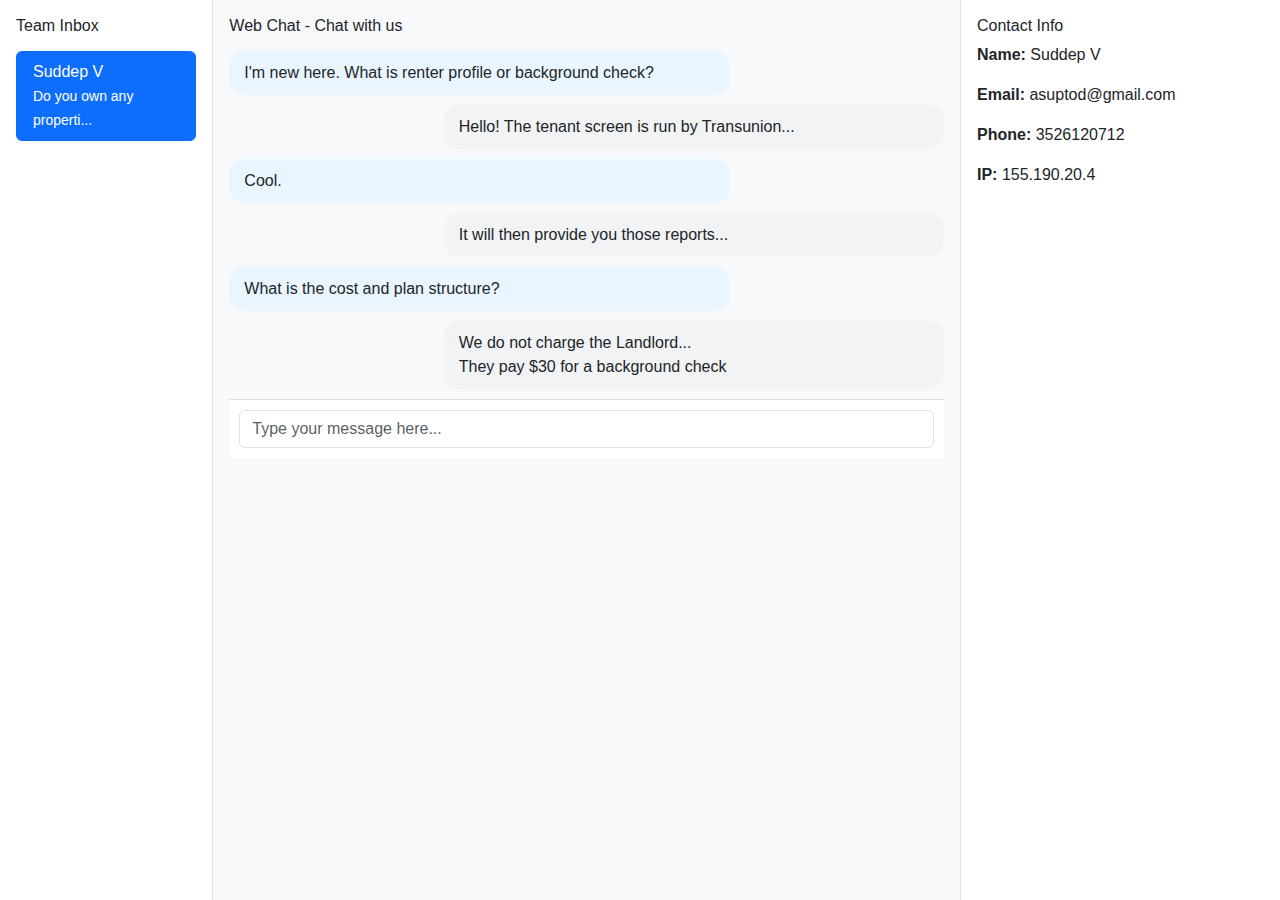
<file: freshchat.html>
<!DOCTYPE html>
<html lang="en">
<head>
  <meta charset="UTF-8" />
  <meta name="viewport" content="width=device-width, initial-scale=1.0" />
  <title>Chat Inbox UI</title>
  <link href="https://cdn.jsdelivr.net/npm/bootstrap@5.3.3/dist/css/bootstrap.min.css" rel="stylesheet">
  <style>
    body {
      font-family: Arial, sans-serif;
      background-color: #f8f9fa;
    }
    .sidebar {
      height: 100vh;
      background-color: #ffffff;
      border-right: 1px solid #dee2e6;
    }
    .chat-panel {
      height: 100vh;
      overflow-y: auto;
    }
    .chat-bubble {
      background: #e9f5ff;
      padding: 10px 15px;
      border-radius: 15px;
      margin-bottom: 10px;
      max-width: 70%;
    }
    .chat-bubble.agent {
      background: #f1f3f5;
      margin-left: auto;
    }
    .contact-info {
      background-color: #ffffff;
      border-left: 1px solid #dee2e6;
      padding: 1rem;
    }
    .chat-footer {
      position: sticky;
      bottom: 0;
      background: white;
      padding: 10px;
      border-top: 1px solid #dee2e6;
    }
  </style>
</head>
<body>
  <div class="container-fluid">
    <div class="row">
      <!-- Sidebar -->
      <div class="col-md-2 sidebar p-3">
        <h6>Team Inbox</h6>
        <div class="list-group mt-3">
          <a href="#" class="list-group-item list-group-item-action active">
            Suddep V<br><small>Do you own any properti...</small>
          </a>
        </div>
      </div>

      <!-- Chat Panel -->
      <div class="col-md-7 chat-panel p-3">
        <h6>Web Chat - Chat with us</h6>
        <div class="mt-3">
          <!-- Messages -->
          <div class="chat-bubble">I'm new here. What is renter profile or background check?</div>
          <div class="chat-bubble agent">Hello! The tenant screen is run by Transunion...</div>
          <div class="chat-bubble">Cool.</div>
          <div class="chat-bubble agent">It will then provide you those reports...</div>
          <div class="chat-bubble">What is the cost and plan structure?</div>
          <div class="chat-bubble agent">We do not charge the Landlord...<br>They pay $30 for a background check</div>
        </div>
        <!-- Chat Footer -->
        <div class="chat-footer">
          <input type="text" class="form-control" placeholder="Type your message here..." />
        </div>
      </div>

      <!-- Contact Info -->
      <div class="col-md-3 contact-info">
        <h6>Contact Info</h6>
        <p><strong>Name:</strong> Suddep V</p>
        <p><strong>Email:</strong> asuptod@gmail.com</p>
        <p><strong>Phone:</strong> 3526120712</p>
        <p><strong>IP:</strong> 155.190.20.4</p>
      </div>
    </div>
  </div>
</body>
</html>
</file>
